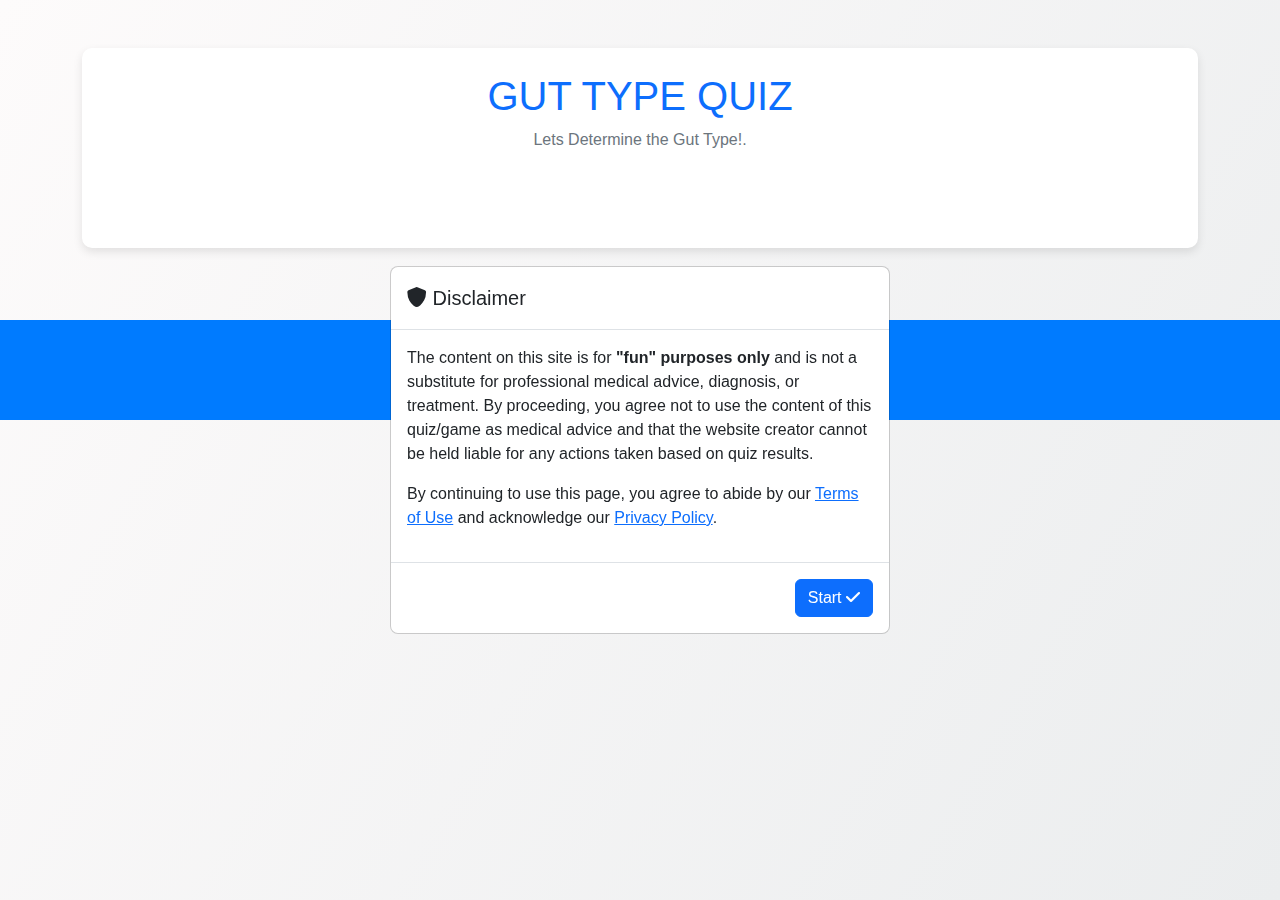
<file: phpt/apps/guttype/index.html>
<!DOCTYPE html>
<html lang="en">
<head>
  <meta charset="UTF-8">
  <meta name="viewport" content="width=device-width, initial-scale=1.0">
  <title>Gut Game!</title>
  <link href="https://cdn.jsdelivr.net/npm/bootstrap@5.3.0-alpha1/dist/css/bootstrap.min.css" rel="stylesheet">
  <link href="https://cdnjs.cloudflare.com/ajax/libs/font-awesome/6.0.0/css/all.min.css" rel="stylesheet">
  <style>
  /* Sticky footer styling */
    html, body {
      height: 100%;
    }
    body {
      background: linear-gradient(120deg, #fdfbfb, #ebedee);
      font-family: "Arial", sans-serif;
      display: flex;
      flex-direction: column;
    }
    .modal-backdrop.show {
      opacity: 0.5;
    }
    .btn-animated:hover {
      transform: scale(1.05);
      transition: 0.3s;
    }
    .quiz-container {
      background: white;
      border-radius: 10px;
      box-shadow: 0 4px 10px rgba(0, 0, 0, 0.1);
    }
    .question {
      color: #333;
      font-size: 1.5em;
    }
    .option {
      border: 2px solid #007bff;
      background-color: white;
      color: #007bff;
      font-weight: bold;
      margin-bottom: 10px;
    }
    .option:hover {
      background-color: #007bff;
      color: white;
      transform: scale(1.05);
      transition: 0.3s;
    }
    footer {
      background-color: #007bff;
      color: white;
      padding: 10px;
    }
    footer a {
      color: #ffdd57;
    }
  </style>
</head>
<body>
  <!-- Popup Modal -->
  <div class="modal fade show" id="consentModal" tabindex="-1" aria-labelledby="consentModalLabel" aria-hidden="true" style="display: block;">
    <div class="modal-dialog modal-dialog-centered">
      <div class="modal-content">
        <div class="modal-header">
          <h5 class="modal-title" id="consentModalLabel"><i class="fa fa-shield-alt"></i> Disclaimer</h5>
        </div>
        <div class="modal-body">
          <p>
            The content on this site is for <strong>"fun" purposes only</strong>  and is not a substitute for professional medical advice, diagnosis, or treatment.
            By proceeding, you agree not to use the content of this quiz/game as medical advice and that the website creator cannot be held liable for any actions taken based on quiz results.
          </p>
          <p>
            By continuing to use this page, you agree to abide by our <a href="terms-of-use.html" target="_blank">Terms of Use</a> and acknowledge our <a href="privacy-policy.html" target="_blank">Privacy Policy</a>.
          </p>
        </div>
        <div class="modal-footer">
          <button type="button" class="btn btn-primary btn-animated" onclick="acceptConsent()">Start <i class="fa fa-check"></i></button>
        </div>
      </div>
    </div>
  </div>

  <div class="container py-5" id="quizContainer" style="display: none;">
    <div class="quiz-container p-4">
      <div class="text-center mb-4">
        <h1 class="text-primary">GUT TYPE QUIZ</h1>
        <p class="text-secondary">Lets Determine the Gut Type!.</p>
      </div>
      <div id="quiz">
        <p id="question" class="question mb-4"></p>
        <div id="options" class="btn-group-vertical w-100" role="group"></div>
        <button id="nextButton" class="btn btn-primary w-100 mt-3" style="display: none;" onclick="nextQuestion()">Next <i class="fa fa-arrow-right"></i></button>
      </div>
      <div id="adsContainer" class="text-center my-4">
        <ins class="adsbygoogle"
             style="display:block"
             data-ad-client="ca-pub-9395510124971118"
             data-ad-slot="1234567890"
             data-ad-format="auto"></ins>
        <script>
          (adsbygoogle = window.adsbygoogle || []).push({});
        </script>
      </div>
      <div id="result" class="text-center mt-4" style="display: none; font-size: 1.5em;"></div>
    </div>
    </div>

    <footer class="text-center mt-4">
      <p>
          <a href="/phpt/apps.php" >Home</a> |
          <a href="/phpt/social.php" >Social</a> |
        <a href="privacy-policy.html" target="_blank">Privacy Policy</a> | 
        <a href="terms-of-use.html" target="_blank">Terms of Use</a>
      </p>
      <p>&copy; 2024 Gut Type Quiz. All rights reserved.</p>
    </footer>
    
  <script>
  
    const questions = [
      {
        question: "How often does he/she experience digestive discomfort (bloating, gas, diarrhea, or constipation)?",
        options: ["Rarely", "Sometimes", "Often"],
        value: [1, 2, 3]
      },
      {
        question: "Does he/she frequently crave sugary or carb-heavy snacks?",
        options: ["Yes, often", "Sometimes", "Rarely"],
        value: [3, 2, 1]
      },
      {
        question: "How often do he/she feel fatigued or sluggish after eating heavy meals?",
        options: ["Often", "Sometimes", "Rarely"],
        value: [3, 2, 1]
      },
      {
        question: "Do certain foods like dairy, gluten, or high-fiber make his/her symptoms worse?",
        options: ["Yes, multiple food types", "Only specific food groups", "No, he/she tolerate most foods well"],
        value: [3, 2, 1]
      },
      {
        question: "How often does he/she experience illnesses, allergies, or skin issues?",
        options: ["Often", "Occasionally", "Rarely"],
        value: [3, 2, 1]
      }
    ];

    let currentQuestion = 0;
    let totalScore = 0;

function loadQuestion() {
    const questionElement = document.getElementById("question");
    const optionsElement = document.getElementById("options");

    const question = questions[currentQuestion];
    questionElement.innerText = question.question;
    optionsElement.innerHTML = "";

    question.options.forEach((option, index) => {
        const button = document.createElement("button");
        button.innerText = option;
        button.className = "btn option";
        button.onclick = () => {
            totalScore += question.value[index];
            nextQuestion(); // Immediately proceed to the next question
        };
        optionsElement.appendChild(button);
    });
}


    function nextQuestion() {
      currentQuestion++;
      if (currentQuestion < questions.length) {
        loadQuestion();
      } else {
        showResult();
      }
    }

    function showResult() {
      const quizElement = document.getElementById("quiz");
      const resultElement = document.getElementById("result");
       resultElement.style.color = 'blue';
    resultElement.style.fontSize = '15px';
    

      quizElement.style.display = "none";
      resultElement.style.display = "block";

      if (totalScore <= 7) {
        resultElement.innerText = "That sounds like a Balanced Gut.\n\n Score:" + totalScore + "\nGrading:\nBalanced Gut: (≤ 7) suggests minimal issues. \nSluggish Gut: (8–11) suggests slow digestion or occasional issues.\nSugar-Driven Gut: (12–15) reflects cravings and potential microbial imbalance.\nInflamed Gut: (> 15) indicates more severe symptoms and inflammation.";
      } else if (totalScore <= 11) {
        resultElement.innerText = "That sounds like a Sluggish Gut.\n\n Score:" + totalScore + "\nGrading:\nBalanced Gut: (≤ 7) suggests minimal issues. \nSluggish Gut: (8–11) suggests slow digestion or occasional issues.\nSugar-Driven Gut: (12–15) reflects cravings and potential microbial imbalance.\nInflamed Gut: (> 15) indicates more severe symptoms and inflammation.";
      } else if (totalScore <= 15) {
        resultElement.innerText = "That sounds like a Sugar-Driven Gut.\n\n Score:" + totalScore + "\nGrading:\nBalanced Gut: (≤ 7) suggests minimal issues. \nSluggish Gut: (8–11) suggests slow digestion or occasional issues.\nSugar-Driven Gut: (12–15) reflects cravings and potential microbial imbalance.\nInflamed Gut: (> 15) indicates more severe symptoms and inflammation.";
      } else {
        resultElement.innerText = "That sounds like an Inflamed Gut.\n\n Score:" + totalScore + "\nGrading:\nBalanced Gut: (≤ 7) suggests minimal issues. \nSluggish Gut: (8–11) suggests slow digestion or occasional issues.\nSugar-Driven Gut: (12–15) reflects cravings and potential microbial imbalance.\nInflamed Gut: (> 15) indicates more severe symptoms and inflammation.";
      }
    }
    
    // Function to save answers in a cookie
function saveAnswers() {
    const expiryDate = new Date();
    expiryDate.setTime(expiryDate.getTime() + (365 * 24 * 60 * 60 * 1000)); // 1-year expiration
    document.cookie = `quizAnswers=${JSON.stringify(totalScore)};expires=${expiryDate.toUTCString()};path=/`;
}

// Function to get a cookie value
function getCookie(name) {
    const value = `; ${document.cookie}`;
    const parts = value.split(`; ${name}=`);
    if (parts.length === 2) return parts.pop().split(';').shift();
}

// Function to check if the user has taken the quiz before
function checkQuizStatus() {
    const savedScore = getCookie('quizAnswers');
    if (savedScore) {
        const retake = confirm("It looks like you've taken this quiz before. Would you like to retake it?");
        if (retake) {
            resetQuiz();
        } else {
            document.getElementById('result').innerText = `Your previous result was: ${getResultText(savedScore)}`;
            document.getElementById('quizContainer').style.display = 'block';
        }
    } else {
        document.getElementById('quizContainer').style.display = 'block';
    }
}

// Function to get result text based on score
function getResultText(score) {
    if (score <= 7) {
        return "Balanced Gut";
    } else if (score <= 11) {
        return "Sluggish Gut";
    } else if (score <= 15) {
        return "Sugar-Driven Gut";
    } else {
        return "Inflamed Gut";
    }
}

// Function to reset the quiz
function resetQuiz() {
    document.cookie = "quizAnswers=;expires=Thu, 01 Jan 1970 00:00:00 UTC;path=/;";
    location.reload();
}

// Call this function when the page loads
document.addEventListener('DOMContentLoaded', checkQuizStatus);


    function refreshAds() {
      const adsContainer = document.getElementById("adsContainer");
      adsContainer.innerHTML = `
        <ins class="adsbygoogle"
             style="display:block"
             data-ad-client="ca-pub-9395510124971118"
             data-ad-slot="1234567890"
             data-ad-format="auto"></ins>
       
          (adsbygoogle = window.adsbygoogle || []).push({});
       
      `;
    }

    function acceptConsent() {
      document.getElementById("consentModal").style.display = "none";
      document.getElementById("quizContainer").style.display = "block";
      loadQuestion();
    }
  </script>
  <script src="https://cdn.jsdelivr.net/npm/bootstrap@5.3.0-alpha1/dist/js/bootstrap.bundle.min.js"></script>
</body>
</html>
</file>
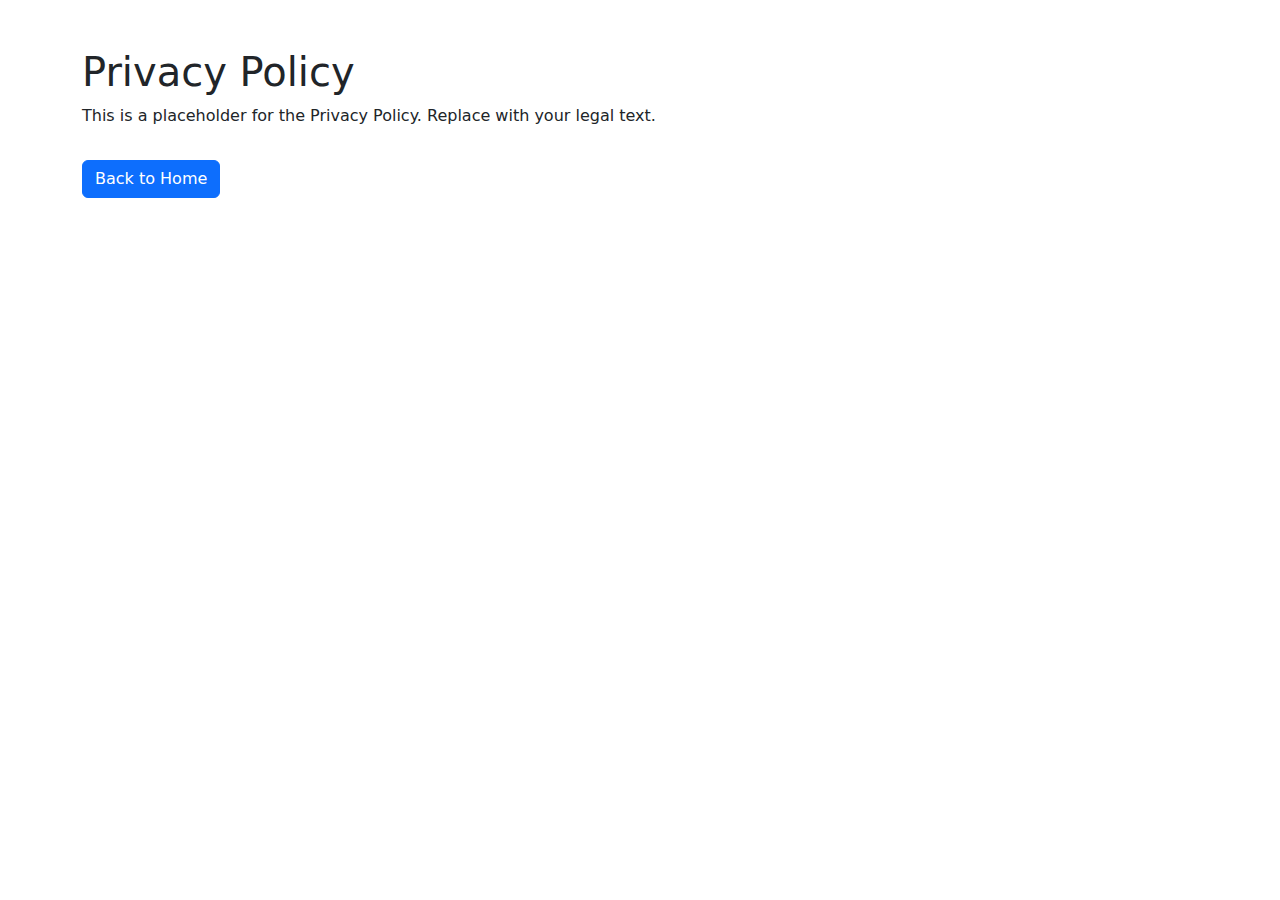
<file: privacy-policy.html>
<!DOCTYPE html>
<html lang="en">
<head>
  <meta charset="UTF-8">
  <meta name="viewport" content="width=device-width, initial-scale=1.0">
  <title>Privacy Policy</title>
  <link href="https://cdn.jsdelivr.net/npm/bootstrap@5.3.0-alpha1/dist/css/bootstrap.min.css" rel="stylesheet">
</head>
<body>
  <div class="container my-5">
    <h1>Privacy Policy</h1>
    <p>This is a placeholder for the Privacy Policy. Replace with your legal text.</p>
    <a href="index.php" class="btn btn-primary mt-3">Back to Home</a>
  </div>
</body>
</html>
</file>
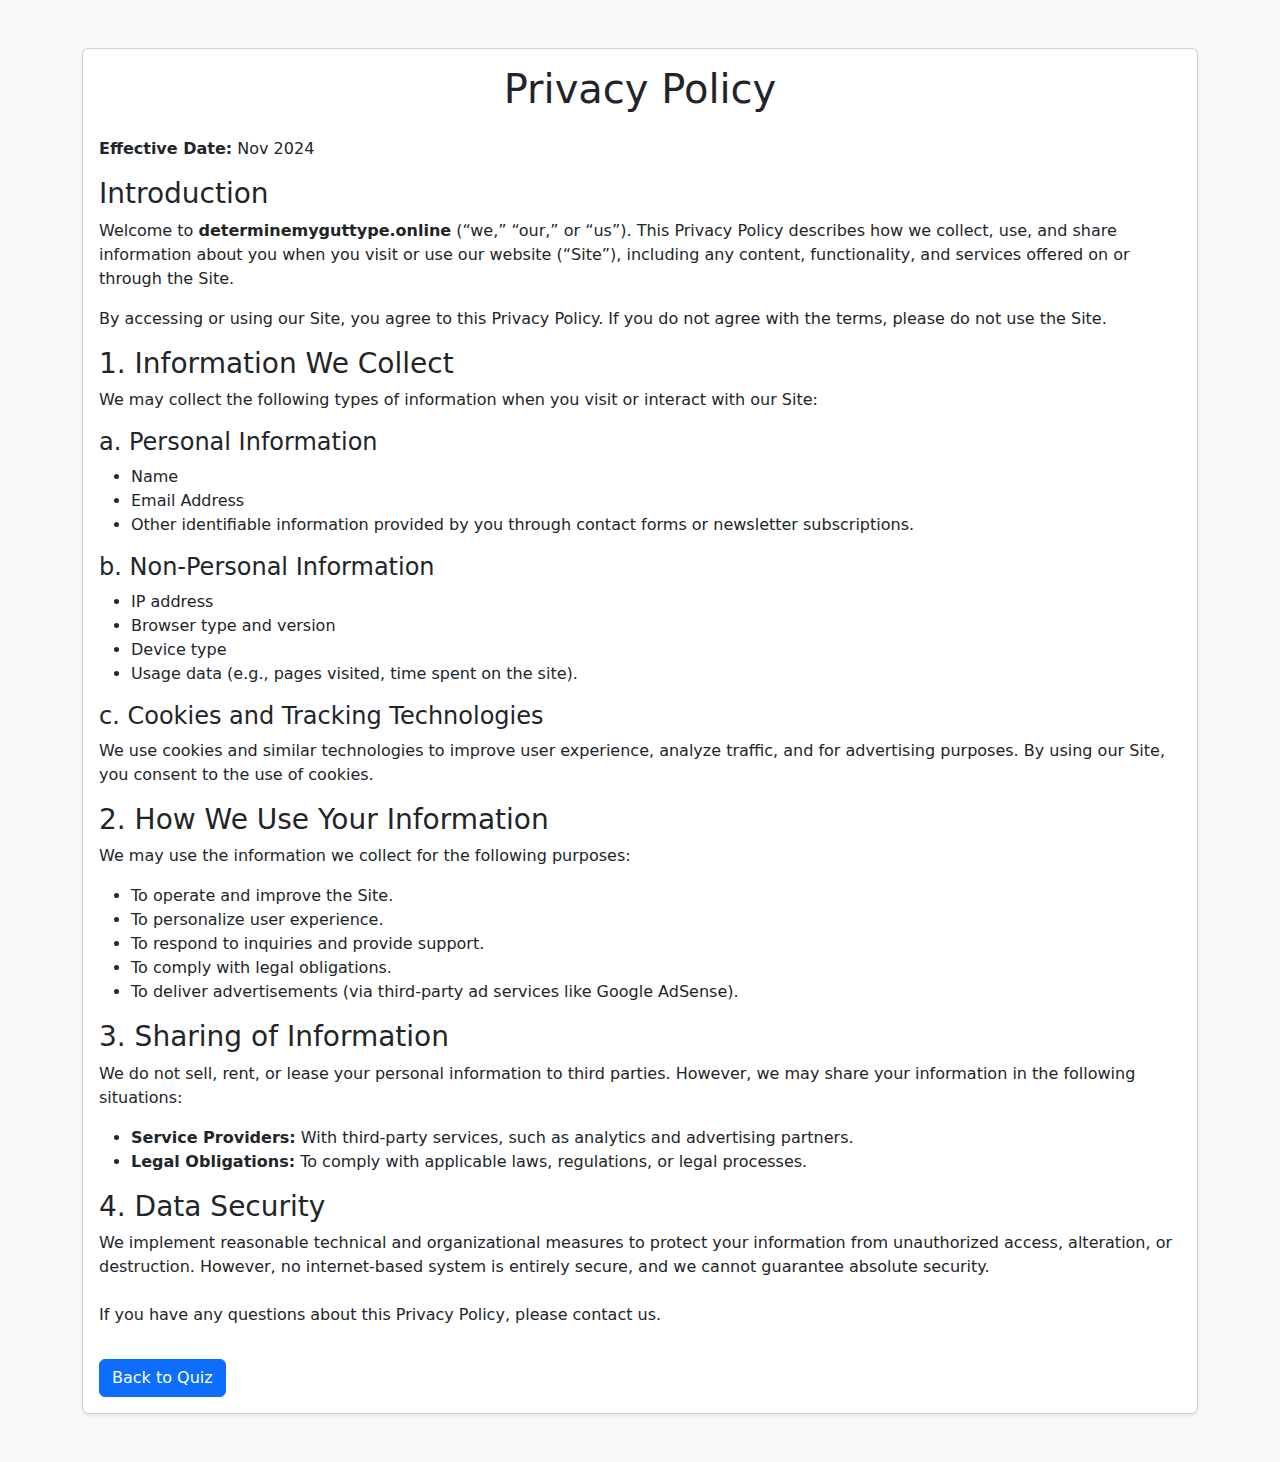
<file: phpt/apps/guttype/privacy-policy.html>
<!DOCTYPE html>
<html lang="en">
<head>
  <meta charset="UTF-8">
  <meta name="viewport" content="width=device-width, initial-scale=1.0">
  <title>Privacy Policy</title>
  <link href="https://cdn.jsdelivr.net/npm/bootstrap@5.3.0-alpha1/dist/css/bootstrap.min.css" rel="stylesheet">
</head>
<body class="bg-light">
  <div class="container py-5">
    <div class="card shadow-sm">
      <div class="card-body">
        <h1 class="text-center mb-4">Privacy Policy</h1>
        <p><strong>Effective Date:</strong> Nov 2024</p>
        <h3>Introduction</h3>
        <p>
          Welcome to <strong>determinemyguttype.online</strong> (“we,” “our,” or “us”). This Privacy Policy describes how we collect, use, and share 
          information about you when you visit or use our website (“Site”), including any content, functionality, and services offered on or through the Site.
        </p>
        <p>
          By accessing or using our Site, you agree to this Privacy Policy. If you do not agree with the terms, please do not use the Site.
        </p>
        <h3>1. Information We Collect</h3>
        <p>We may collect the following types of information when you visit or interact with our Site:</p>
        <h4>a. Personal Information</h4>
        <ul>
          <li>Name</li>
          <li>Email Address</li>
          <li>Other identifiable information provided by you through contact forms or newsletter subscriptions.</li>
        </ul>
        <h4>b. Non-Personal Information</h4>
        <ul>
          <li>IP address</li>
          <li>Browser type and version</li>
          <li>Device type</li>
          <li>Usage data (e.g., pages visited, time spent on the site).</li>
        </ul>
        <h4>c. Cookies and Tracking Technologies</h4>
        <p>
          We use cookies and similar technologies to improve user experience, analyze traffic, and for advertising purposes. 
          By using our Site, you consent to the use of cookies.
        </p>
        <h3>2. How We Use Your Information</h3>
        <p>We may use the information we collect for the following purposes:</p>
        <ul>
          <li>To operate and improve the Site.</li>
          <li>To personalize user experience.</li>
          <li>To respond to inquiries and provide support.</li>
          <li>To comply with legal obligations.</li>
          <li>To deliver advertisements (via third-party ad services like Google AdSense).</li>
        </ul>
        <h3>3. Sharing of Information</h3>
        <p>We do not sell, rent, or lease your personal information to third parties. However, we may share your information in the following situations:</p>
        <ul>
          <li>
            <strong>Service Providers:</strong> With third-party services, such as analytics and advertising partners.
          </li>
          <li>
            <strong>Legal Obligations:</strong> To comply with applicable laws, regulations, or legal processes.
          </li>
        </ul>
        <h3>4. Data Security</h3>
        <p>
          We implement reasonable technical and organizational measures to protect your information from unauthorized access, alteration, or destruction. 
          However, no internet-based system is entirely secure, and we cannot guarantee absolute security.
        </p>
        <p class="mt-4">
          If you have any questions about this Privacy Policy, please contact us.
        </p>
        <a href="index.html" class="btn btn-primary mt-3">Back to Quiz</a>
      </div>
    </div>
  </div>
</body>
</html>
</file>
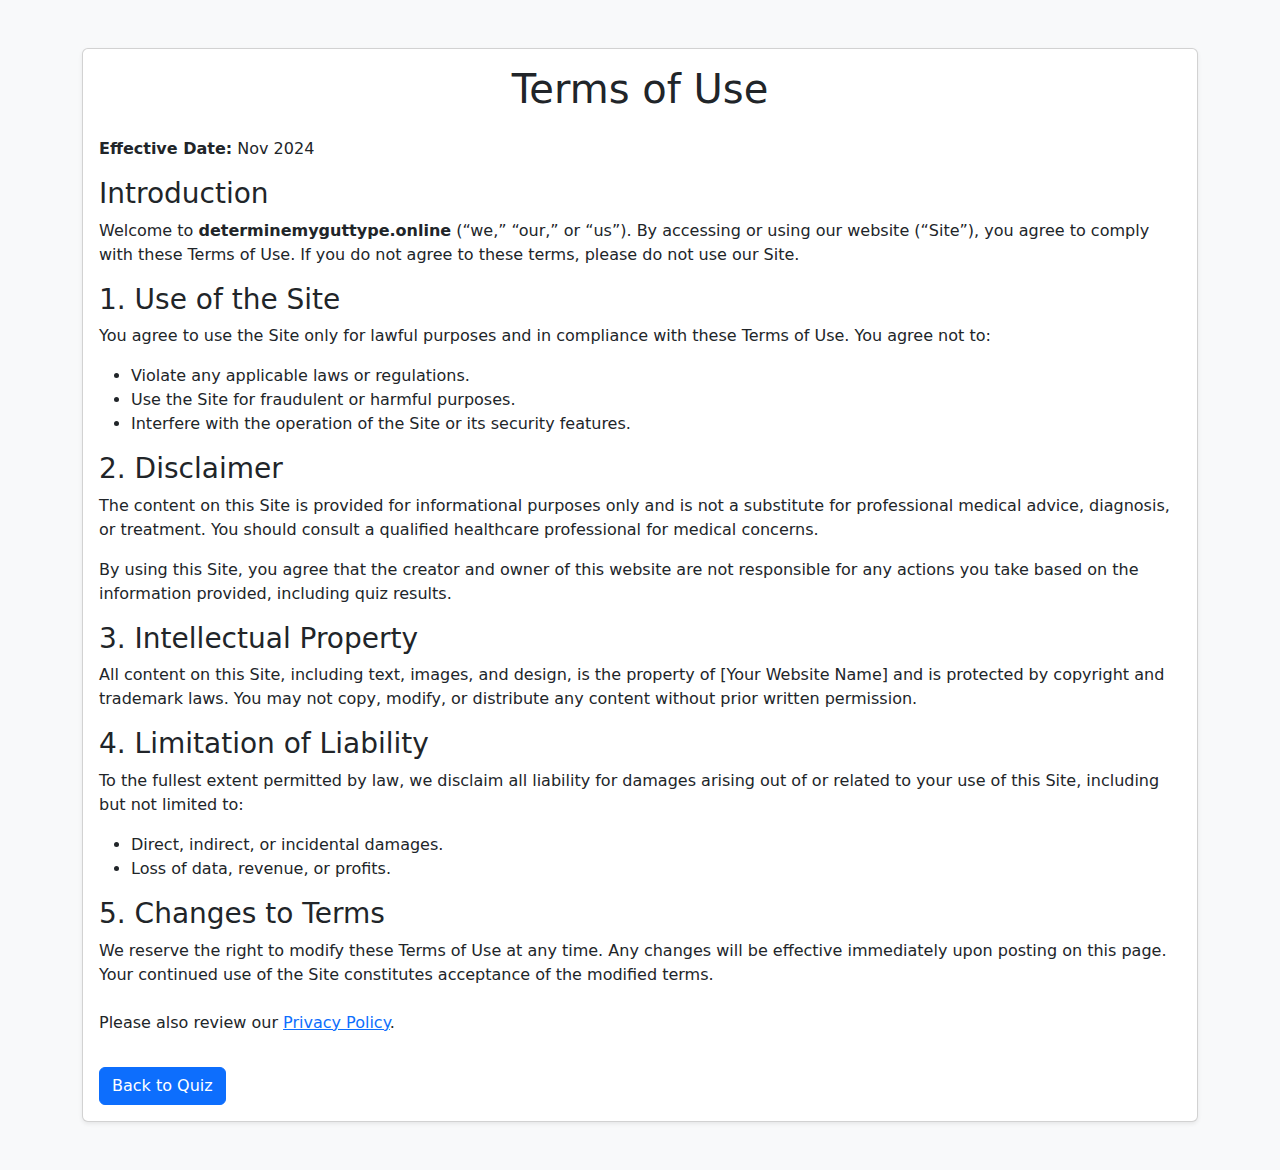
<file: phpt/apps/guttype/terms-of-use.html>
<!DOCTYPE html>
<html lang="en">
<head>
  <meta charset="UTF-8">
  <meta name="viewport" content="width=device-width, initial-scale=1.0">
  <title>Terms of Use</title>
  <link href="https://cdn.jsdelivr.net/npm/bootstrap@5.3.0-alpha1/dist/css/bootstrap.min.css" rel="stylesheet">
</head>
<body class="bg-light">
  <div class="container py-5">
    <div class="card shadow-sm">
      <div class="card-body">
        <h1 class="text-center mb-4">Terms of Use</h1>
        <p><strong>Effective Date:</strong> Nov 2024</p>
        <h3>Introduction</h3>
        <p>
          Welcome to <strong>determinemyguttype.online</strong> (“we,” “our,” or “us”). By accessing or using our website (“Site”), you agree to comply with these Terms of Use. 
          If you do not agree to these terms, please do not use our Site.
        </p>
        <h3>1. Use of the Site</h3>
        <p>
          You agree to use the Site only for lawful purposes and in compliance with these Terms of Use. You agree not to:
        </p>
        <ul>
          <li>Violate any applicable laws or regulations.</li>
          <li>Use the Site for fraudulent or harmful purposes.</li>
          <li>Interfere with the operation of the Site or its security features.</li>
        </ul>
        <h3>2. Disclaimer</h3>
        <p>
          The content on this Site is provided for informational purposes only and is not a substitute for professional medical advice, diagnosis, or treatment. 
          You should consult a qualified healthcare professional for medical concerns.
        </p>
        <p>
          By using this Site, you agree that the creator and owner of this website are not responsible for any actions you take based on the information provided, 
          including quiz results.
        </p>
        <h3>3. Intellectual Property</h3>
        <p>
          All content on this Site, including text, images, and design, is the property of [Your Website Name] and is protected by copyright and trademark laws. 
          You may not copy, modify, or distribute any content without prior written permission.
        </p>
        <h3>4. Limitation of Liability</h3>
        <p>
          To the fullest extent permitted by law, we disclaim all liability for damages arising out of or related to your use of this Site, including but not limited to:
        </p>
        <ul>
          <li>Direct, indirect, or incidental damages.</li>
          <li>Loss of data, revenue, or profits.</li>
        </ul>
        <h3>5. Changes to Terms</h3>
        <p>
          We reserve the right to modify these Terms of Use at any time. Any changes will be effective immediately upon posting on this page. Your continued use of the Site 
          constitutes acceptance of the modified terms.
        </p>
        <p class="mt-4">
          Please also review our <a href="privacy-policy.html" target="_blank">Privacy Policy</a>.
        </p>
        <a href="index.html" class="btn btn-primary mt-3">Back to Quiz</a>
      </div>
    </div>
  </div>
</body>
</html>
</file>
